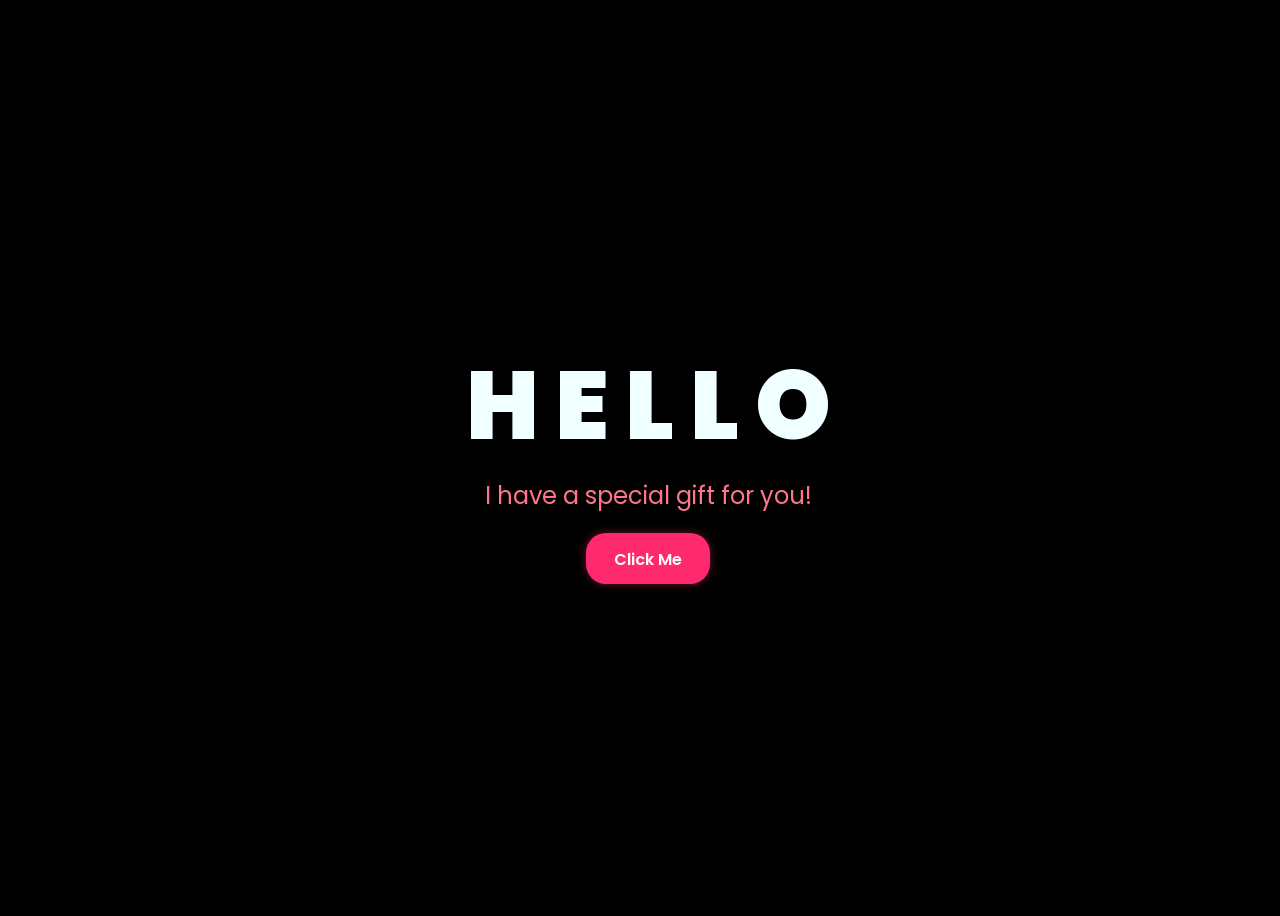
<file: index.html>
<!DOCTYPE html>
<html lang="en">
<head>
    <meta charset="UTF-8">
    <meta http-equiv="X-UA-Compatible" content="IE=edge">
    <meta name="viewport" content="width=device-width, initial-scale=1.0">
    <link rel="stylesheet" href="./css/style.css">
    <link rel="icon" href="./img/flowers.png" type="image/x-icon">
    <title>Flower Animation</title>
</head>
<body>
    <div class="greetings">
        <span>H</span>
        <span>E</span>
        <span>L</span>
        <span>L</span>
        <span>O</span>
    </div>
    <div class="greetings">
        <span></span>
        <span></span>
        <span></span>
        <span></span>
        <span></span>
        <span></span>
    </div>
    <div class="description">
        <span>I have a special gift for you!</span>
    </div>
    <div class="button">
        <button>
            <a href="./FLORES.html">Click Me</a>
        </button>
    </div>
</body>
</html>
</file>
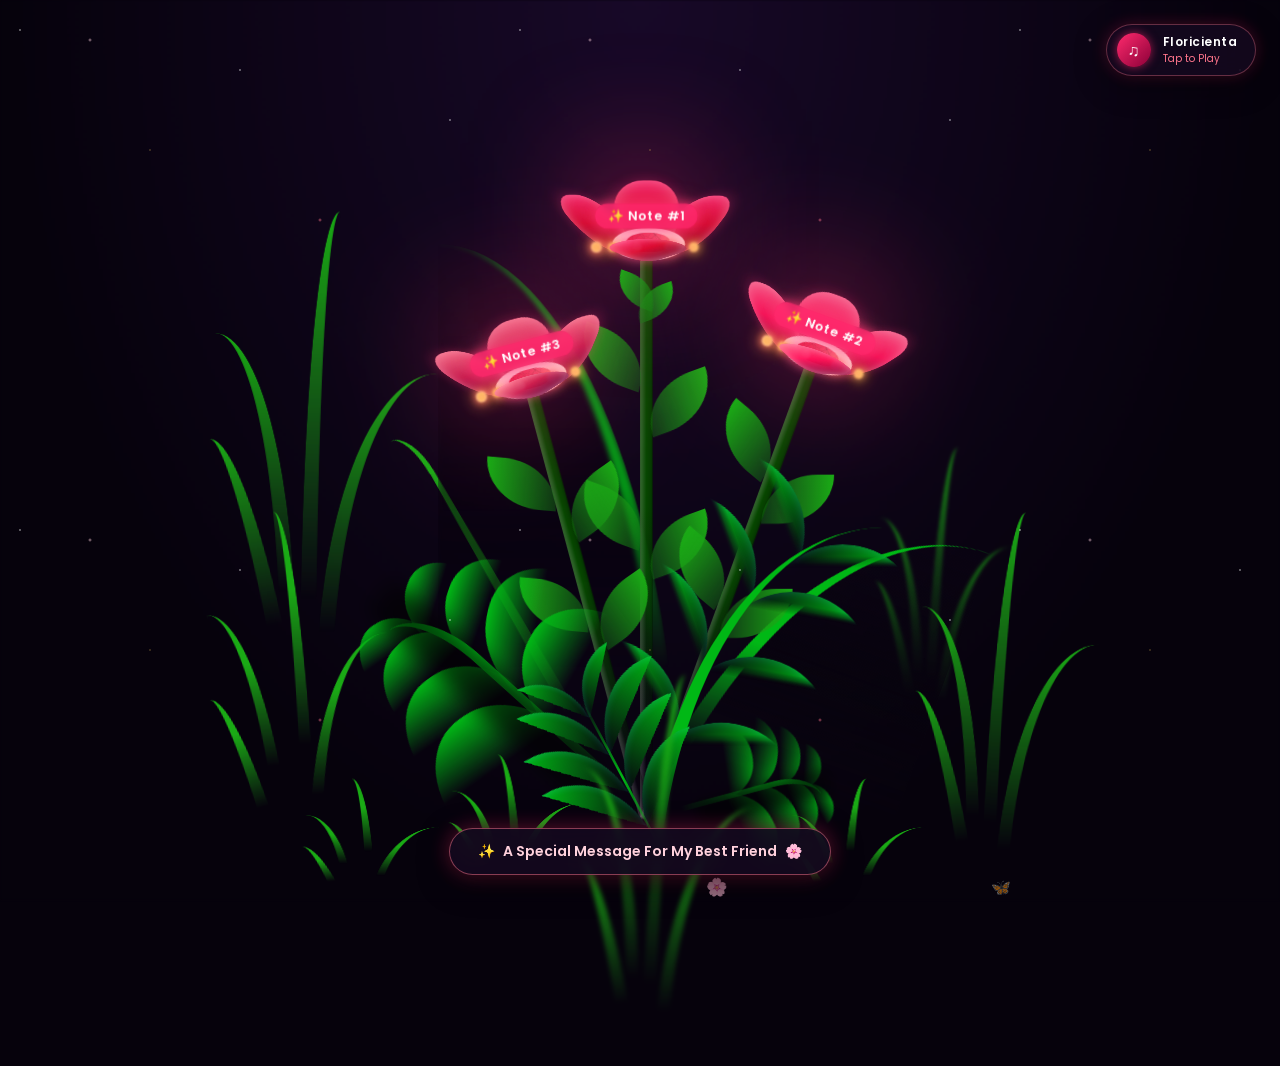
<file: FLORES.html>
<!doctype html>
<html lang="en">
  <head>
    <meta charset="UTF-8" />
    <meta http-equiv="X-UA-Compatible" content="IE=edge" />
    <meta name="viewport" content="width=device-width, initial-scale=1.0" />
    <link rel="stylesheet" href="./css/main.css" />
    <link rel="stylesheet" href="./css/interactive.css" />
    <link rel="icon" href="./img/flowers.png" type="image/x-icon" />
    <title>Midnight Velvet Rose - For You 🌹</title>
  </head>

  <body class="container">
    <div class="night"></div>
    <div class="starry-sky"></div>
    <canvas id="particlesCanvas"></canvas>

    <!-- Floating Music Widget -->
    <div class="music-controller" id="musicWidget">
      <div class="music-disc">♫</div>
      <div class="music-info">
        <span class="music-title">Floricienta</span>
        <span class="music-status" id="musicStatus">Tap to Play</span>
      </div>
    </div>
    <div class="flowers">
      <div class="flower flower--1">
        <div class="flower__leafs flower__leafs--1">
          <div class="flower__leaf flower__leaf--1"></div>
          <div class="flower__leaf flower__leaf--2"></div>
          <div class="flower__leaf flower__leaf--3"></div>
          <div class="flower__leaf flower__leaf--4"></div>
          <div class="flower__white-circle"></div>

          <div class="flower__light flower__light--1"></div>
          <div class="flower__light flower__light--2"></div>
          <div class="flower__light flower__light--3"></div>
          <div class="flower__light flower__light--4"></div>
          <div class="flower__light flower__light--5"></div>
          <div class="flower__light flower__light--6"></div>
          <div class="flower__light flower__light--7"></div>
          <div class="flower__light flower__light--8"></div>
        </div>
        <div class="flower__line">
          <div class="flower__line__leaf flower__line__leaf--1"></div>
          <div class="flower__line__leaf flower__line__leaf--2"></div>
          <div class="flower__line__leaf flower__line__leaf--3"></div>
          <div class="flower__line__leaf flower__line__leaf--4"></div>
          <div class="flower__line__leaf flower__line__leaf--5"></div>
          <div class="flower__line__leaf flower__line__leaf--6"></div>
        </div>
      </div>

      <div class="flower flower--2">
        <div class="flower__leafs flower__leafs--2">
          <div class="flower__leaf flower__leaf--1"></div>
          <div class="flower__leaf flower__leaf--2"></div>
          <div class="flower__leaf flower__leaf--3"></div>
          <div class="flower__leaf flower__leaf--4"></div>
          <div class="flower__white-circle"></div>

          <div class="flower__light flower__light--1"></div>
          <div class="flower__light flower__light--2"></div>
          <div class="flower__light flower__light--3"></div>
          <div class="flower__light flower__light--4"></div>
          <div class="flower__light flower__light--5"></div>
          <div class="flower__light flower__light--6"></div>
          <div class="flower__light flower__light--7"></div>
          <div class="flower__light flower__light--8"></div>
        </div>
        <div class="flower__line">
          <div class="flower__line__leaf flower__line__leaf--1"></div>
          <div class="flower__line__leaf flower__line__leaf--2"></div>
          <div class="flower__line__leaf flower__line__leaf--3"></div>
          <div class="flower__line__leaf flower__line__leaf--4"></div>
        </div>
      </div>

      <div class="flower flower--3">
        <div class="flower__leafs flower__leafs--3">
          <div class="flower__leaf flower__leaf--1"></div>
          <div class="flower__leaf flower__leaf--2"></div>
          <div class="flower__leaf flower__leaf--3"></div>
          <div class="flower__leaf flower__leaf--4"></div>
          <div class="flower__white-circle"></div>

          <div class="flower__light flower__light--1"></div>
          <div class="flower__light flower__light--2"></div>
          <div class="flower__light flower__light--3"></div>
          <div class="flower__light flower__light--4"></div>
          <div class="flower__light flower__light--5"></div>
          <div class="flower__light flower__light--6"></div>
          <div class="flower__light flower__light--7"></div>
          <div class="flower__light flower__light--8"></div>
        </div>
        <div class="flower__line">
          <div class="flower__line__leaf flower__line__leaf--1"></div>
          <div class="flower__line__leaf flower__line__leaf--2"></div>
          <div class="flower__line__leaf flower__line__leaf--3"></div>
          <div class="flower__line__leaf flower__line__leaf--4"></div>
        </div>
      </div>

      <div class="grow-ans" style="--d: 1.2s">
        <div class="flower__g-long">
          <div class="flower__g-long__top"></div>
          <div class="flower__g-long__bottom"></div>
        </div>
      </div>

      <div class="growing-grass">
        <div class="flower__grass flower__grass--1">
          <div class="flower__grass--top"></div>
          <div class="flower__grass--bottom"></div>
          <div class="flower__grass__leaf flower__grass__leaf--1"></div>
          <div class="flower__grass__leaf flower__grass__leaf--2"></div>
          <div class="flower__grass__leaf flower__grass__leaf--3"></div>
          <div class="flower__grass__leaf flower__grass__leaf--4"></div>
          <div class="flower__grass__leaf flower__grass__leaf--5"></div>
          <div class="flower__grass__leaf flower__grass__leaf--6"></div>
          <div class="flower__grass__leaf flower__grass__leaf--7"></div>
          <div class="flower__grass__leaf flower__grass__leaf--8"></div>
          <div class="flower__grass__overlay"></div>
        </div>
      </div>

      <div class="growing-grass">
        <div class="flower__grass flower__grass--2">
          <div class="flower__grass--top"></div>
          <div class="flower__grass--bottom"></div>
          <div class="flower__grass__leaf flower__grass__leaf--1"></div>
          <div class="flower__grass__leaf flower__grass__leaf--2"></div>
          <div class="flower__grass__leaf flower__grass__leaf--3"></div>
          <div class="flower__grass__leaf flower__grass__leaf--4"></div>
          <div class="flower__grass__leaf flower__grass__leaf--5"></div>
          <div class="flower__grass__leaf flower__grass__leaf--6"></div>
          <div class="flower__grass__leaf flower__grass__leaf--7"></div>
          <div class="flower__grass__leaf flower__grass__leaf--8"></div>
          <div class="flower__grass__overlay"></div>
        </div>
      </div>

      <div class="grow-ans" style="--d: 2.4s">
        <div class="flower__g-right flower__g-right--1">
          <div class="leaf"></div>
        </div>
      </div>

      <div class="grow-ans" style="--d: 2.8s">
        <div class="flower__g-right flower__g-right--2">
          <div class="leaf"></div>
        </div>
      </div>

      <div class="grow-ans" style="--d: 2.8s">
        <div class="flower__g-front">
          <div
            class="flower__g-front__leaf-wrapper flower__g-front__leaf-wrapper--1"
          >
            <div class="flower__g-front__leaf"></div>
          </div>
          <div
            class="flower__g-front__leaf-wrapper flower__g-front__leaf-wrapper--2"
          >
            <div class="flower__g-front__leaf"></div>
          </div>
          <div
            class="flower__g-front__leaf-wrapper flower__g-front__leaf-wrapper--3"
          >
            <div class="flower__g-front__leaf"></div>
          </div>
          <div
            class="flower__g-front__leaf-wrapper flower__g-front__leaf-wrapper--4"
          >
            <div class="flower__g-front__leaf"></div>
          </div>
          <div
            class="flower__g-front__leaf-wrapper flower__g-front__leaf-wrapper--5"
          >
            <div class="flower__g-front__leaf"></div>
          </div>
          <div
            class="flower__g-front__leaf-wrapper flower__g-front__leaf-wrapper--6"
          >
            <div class="flower__g-front__leaf"></div>
          </div>
          <div
            class="flower__g-front__leaf-wrapper flower__g-front__leaf-wrapper--7"
          >
            <div class="flower__g-front__leaf"></div>
          </div>
          <div
            class="flower__g-front__leaf-wrapper flower__g-front__leaf-wrapper--8"
          >
            <div class="flower__g-front__leaf"></div>
          </div>
          <div class="flower__g-front__line"></div>
        </div>
      </div>

      <div class="grow-ans" style="--d: 3.2s">
        <div class="flower__g-fr">
          <div class="leaf"></div>
          <div class="flower__g-fr__leaf flower__g-fr__leaf--1"></div>
          <div class="flower__g-fr__leaf flower__g-fr__leaf--2"></div>
          <div class="flower__g-fr__leaf flower__g-fr__leaf--3"></div>
          <div class="flower__g-fr__leaf flower__g-fr__leaf--4"></div>
          <div class="flower__g-fr__leaf flower__g-fr__leaf--5"></div>
          <div class="flower__g-fr__leaf flower__g-fr__leaf--6"></div>
          <div class="flower__g-fr__leaf flower__g-fr__leaf--7"></div>
          <div class="flower__g-fr__leaf flower__g-fr__leaf--8"></div>
        </div>
      </div>

      <div class="long-g long-g--0">
        <div class="grow-ans" style="--d: 3s">
          <div class="leaf leaf--0"></div>
        </div>
        <div class="grow-ans" style="--d: 2.2s">
          <div class="leaf leaf--1"></div>
        </div>
        <div class="grow-ans" style="--d: 3.4s">
          <div class="leaf leaf--2"></div>
        </div>
        <div class="grow-ans" style="--d: 3.6s">
          <div class="leaf leaf--3"></div>
        </div>
      </div>

      <div class="long-g long-g--1">
        <div class="grow-ans" style="--d: 3.6s">
          <div class="leaf leaf--0"></div>
        </div>
        <div class="grow-ans" style="--d: 3.8s">
          <div class="leaf leaf--1"></div>
        </div>
        <div class="grow-ans" style="--d: 4s">
          <div class="leaf leaf--2"></div>
        </div>
        <div class="grow-ans" style="--d: 4.2s">
          <div class="leaf leaf--3"></div>
        </div>
      </div>

      <div class="long-g long-g--2">
        <div class="grow-ans" style="--d: 4s">
          <div class="leaf leaf--0"></div>
        </div>
        <div class="grow-ans" style="--d: 4.2s">
          <div class="leaf leaf--1"></div>
        </div>
        <div class="grow-ans" style="--d: 4.4s">
          <div class="leaf leaf--2"></div>
        </div>
        <div class="grow-ans" style="--d: 4.6s">
          <div class="leaf leaf--3"></div>
        </div>
      </div>

      <div class="long-g long-g--3">
        <div class="grow-ans" style="--d: 4s">
          <div class="leaf leaf--0"></div>
        </div>
        <div class="grow-ans" style="--d: 4.2s">
          <div class="leaf leaf--1"></div>
        </div>
        <div class="grow-ans" style="--d: 3s">
          <div class="leaf leaf--2"></div>
        </div>
        <div class="grow-ans" style="--d: 3.6s">
          <div class="leaf leaf--3"></div>
        </div>
      </div>

      <div class="long-g long-g--4">
        <div class="grow-ans" style="--d: 4s">
          <div class="leaf leaf--0"></div>
        </div>
        <div class="grow-ans" style="--d: 4.2s">
          <div class="leaf leaf--1"></div>
        </div>
        <div class="grow-ans" style="--d: 3s">
          <div class="leaf leaf--2"></div>
        </div>
        <div class="grow-ans" style="--d: 3.6s">
          <div class="leaf leaf--3"></div>
        </div>
      </div>

      <div class="long-g long-g--5">
        <div class="grow-ans" style="--d: 4s">
          <div class="leaf leaf--0"></div>
        </div>
        <div class="grow-ans" style="--d: 4.2s">
          <div class="leaf leaf--1"></div>
        </div>
        <div class="grow-ans" style="--d: 3s">
          <div class="leaf leaf--2"></div>
        </div>
        <div class="grow-ans" style="--d: 3.6s">
          <div class="leaf leaf--3"></div>
        </div>
      </div>

      <div class="long-g long-g--6">
        <div class="grow-ans" style="--d: 4.2s">
          <div class="leaf leaf--0"></div>
        </div>
        <div class="grow-ans" style="--d: 4.4s">
          <div class="leaf leaf--1"></div>
        </div>
        <div class="grow-ans" style="--d: 4.6s">
          <div class="leaf leaf--2"></div>
        </div>
        <div class="grow-ans" style="--d: 4.8s">
          <div class="leaf leaf--3"></div>
        </div>
      </div>

      <div class="long-g long-g--7">
        <div class="grow-ans" style="--d: 3s">
          <div class="leaf leaf--0"></div>
        </div>
        <div class="grow-ans" style="--d: 3.2s">
          <div class="leaf leaf--1"></div>
        </div>
        <div class="grow-ans" style="--d: 3.5s">
          <div class="leaf leaf--2"></div>
        </div>
        <div class="grow-ans" style="--d: 3.6s">
          <div class="leaf leaf--3"></div>
        </div>
      </div>
    </div>

    <!-- Love Note Modal -->
    <div class="modal-overlay" id="loveModal">
      <div class="love-card">
        <div class="card-decoration" id="modalIcon">🌹</div>
        <h2 class="card-title" id="modalTitle">To My Amazing Bestie 🌸</h2>
        <p class="card-message" id="modalMessage">
          Thank you for always being there through every laugh, every challenge,
          and every unforgettable memory. Your friendship makes life brighter,
          happier, and more meaningful every single day. 💕
        </p>
        <button class="card-close-btn" id="modalCloseBtn">
          Close with Love 💕
        </button>
      </div>
    </div>

    <!-- Grand Finale Reveal Button -->
    <button class="finale-trigger-btn" id="finaleBtn">
      <span>✨</span> A Special Message For My Best Friend <span>🌸</span>
    </button>

    <!-- Grand Finale Surprise Modal -->
    <div class="modal-overlay" id="finaleModal">
      <div class="love-card finale-card">
        <div class="card-decoration">💖</div>
        <h2 class="card-title">To My Wonderful Best Friend 🌷</h2>

        <p class="card-message">
          "Every flower in this garden represents a beautiful memory we've
          shared. Thank you for being such a kind, supportive, and incredible
          friend. Your friendship is one of the greatest gifts in my life, and I
          hope this little garden reminds you how appreciated and cherished you
          are. 💕✨"
        </p>
        <div class="finale-options" id="finaleOptionsBox">
          <button class="finale-btn finale-btn--primary" id="finaleOption1">
            Best Friends Forever 🌸
          </button>

          <button class="finale-btn finale-btn--secondary" id="finaleOption2">
            You're The Best ✨
          </button>
        </div>
        <div class="celebration-msg" id="celebrationMsg"></div>
        <button
          class="card-close-btn"
          id="finaleCloseBtn"
          style="margin-top: 25px"
        >
          Back to Flowers 🌹
        </button>
      </div>
    </div>

    <script src="./js/interactive.js"></script>
  </body>
</html>
</file>
<file: css/style.css>
@import url('https://fonts.googleapis.com/css2?family=Poppins:ital,wght@0,500;1,900&display=swap');
*{
    font-family: 'Poppins', cursive, sans-serif;
}
body{
    color: azure;
    width: 100%;
    height: 100vh;
    display: flex;
    flex-direction: column;
    align-items: center;
    justify-content: center;
    background-color: black;
    overflow: hidden;
}
.greetings{
    font-size: 6rem;
    font-weight: 900;
}
.greetings > span{
    animation: glow 2.5s ease-in-out infinite;
}
@keyframes glow{
    0%, 100%{
        color: #fff;
        text-shadow: 0 0 12px #ff2a6d, 0 0 50px #ff2a6d, 0 0 100px #ff0a54;
    }
    10%, 90%{
        color: #696565;
        text-shadow: none;
    }
}
.greetings > span:nth-child(2){
    animation-delay: .2s ;
}
.greetings > span:nth-child(3){
    animation-delay: .4s ;
}
.greetings > span:nth-child(4){
    animation-delay: .6s;
}
.greetings > span:nth-child(5){
    animation-delay: .8s;
}

.description{
    font-size: 1.5rem;
    margin-bottom: 20px;
    color: #ff758c;
}

.button a{
    text-decoration: none;
    font-size: 1rem;
    color: #fff;
}

@media screen and (max-width:574px){
    .greetings{
        display: block;
        font-size: 3rem;
        font-weight: 500;
        text-align: center;
    }
    .description{
        font-size: 1rem;
    }
    
    .button a{
        font-size: .8rem;
    }
}

/* Estilo para el botón */
.button button {
    background-color: #ff2a6d; /* Fondo rojo/rosa */
    border: none; /* Sin bordes */
    padding: 12px 28px; /* Ajusta el relleno según tu preferencia */
    font-size: 18px; /* Tamaño de fuente */
    cursor: pointer;
    position: relative; /* Necesario para el resplandor */
    border-radius: 20px; /* Esquinas redondeadas */
    color: #ffffff;
    font-weight: 600;
    transition: all 0.3s ease-in-out; /* Transición suave para el color de fondo */
    box-shadow: 0 0 10px rgba(255, 42, 109, 0.4);
}
  
/* Estilo para el enlace dentro del botón */
.button button a {
    text-decoration: none; /* Elimina el subrayado del enlace */
    color: #ffffff; /* Color de texto blanco legible */
}
  
/* Efecto de resplandor al pasar el cursor sobre el botón */
.button button:hover {
    background-color: #d90429; /* Cambia el color de fondo al pasar el mouse a rojo intenso */
    box-shadow: 0 0 10px #ff2a6d, 0 0 25px #ff2a6d, 0 0 45px #ff0a54; /* Efecto de resplandor rojo */
    transform: scale(1.05);
}
</file>
<file: css/main.css>
*,
*::after,
*::before {
  padding: 0;
  margin: 0;
  box-sizing: border-box;
}

:root {
  --dark-color: #06020c;
}

body {
  display: flex;
  align-items: flex-end;
  justify-content: center;
  min-height: 100vh;
  background-color: var(--dark-color);
  overflow: hidden;
  perspective: 1000px;
}

.night {
  position: fixed;
  left: 50%;
  top: 0;
  transform: translateX(-50%);
  width: 100%;
  height: 100%;
  filter: blur(0.1vmin);
  background-image: radial-gradient(ellipse at top, #180928 0%, var(--dark-color) 70%), 
  radial-gradient(ellipse at bottom, var(--dark-color), rgba(255, 42, 109, 0.18)), 
  repeating-linear-gradient(220deg, rgb(10, 3, 16) 0px, rgb(10, 3, 16) 19px, transparent 19px, 
  transparent 22px), repeating-linear-gradient(189deg, rgb(10, 3, 16) 0px, rgb(10, 3, 16) 19px, 
  transparent 19px, transparent 22px), repeating-linear-gradient(148deg, rgb(10, 3, 16) 0px, 
  rgb(10, 3, 16) 19px, transparent 19px, transparent 22px), linear-gradient(90deg, rgba(255, 42, 109, 0.2), 
  rgba(255, 209, 220, 0.15));
}

.flowers {
  position: relative;
  transform: scale(0.9);
}

.flower {
  position: absolute;
  bottom: 10vmin;
  transform-origin: bottom center;
  z-index: 10;
  --fl-speed: 0.8s;
}
.flower--1 {
  -webkit-animation: moving-flower-1 4s linear infinite;
          animation: moving-flower-1 4s linear infinite;
}
.flower--1 .flower__line {
  height: 70vmin;
  -webkit-animation-delay: 0.3s;
          animation-delay: 0.3s;
}
.flower--1 .flower__line__leaf--1 {
  -webkit-animation: blooming-leaf-right var(--fl-speed) 1.6s backwards;
          animation: blooming-leaf-right var(--fl-speed) 1.6s backwards;
}
.flower--1 .flower__line__leaf--2 {
  -webkit-animation: blooming-leaf-right var(--fl-speed) 1.4s backwards;
          animation: blooming-leaf-right var(--fl-speed) 1.4s backwards;
}
.flower--1 .flower__line__leaf--3 {
  -webkit-animation: blooming-leaf-left var(--fl-speed) 1.2s backwards;
          animation: blooming-leaf-left var(--fl-speed) 1.2s backwards;
}
.flower--1 .flower__line__leaf--4 {
  -webkit-animation: blooming-leaf-left var(--fl-speed) 1s backwards;
          animation: blooming-leaf-left var(--fl-speed) 1s backwards;
}
.flower--1 .flower__line__leaf--5 {
  -webkit-animation: blooming-leaf-right var(--fl-speed) 1.8s backwards;
          animation: blooming-leaf-right var(--fl-speed) 1.8s backwards;
}
.flower--1 .flower__line__leaf--6 {
  -webkit-animation: blooming-leaf-left var(--fl-speed) 2s backwards;
          animation: blooming-leaf-left var(--fl-speed) 2s backwards;
}
.flower--2 {
  left: 50%;
  transform: rotate(20deg);
  -webkit-animation: moving-flower-2 4s linear infinite;
          animation: moving-flower-2 4s linear infinite;
}
.flower--2 .flower__line {
  height: 60vmin;
  -webkit-animation-delay: 0.6s;
          animation-delay: 0.6s;
}
.flower--2 .flower__line__leaf--1 {
  -webkit-animation: blooming-leaf-right var(--fl-speed) 1.9s backwards;
          animation: blooming-leaf-right var(--fl-speed) 1.9s backwards;
}
.flower--2 .flower__line__leaf--2 {
  -webkit-animation: blooming-leaf-right var(--fl-speed) 1.7s backwards;
          animation: blooming-leaf-right var(--fl-speed) 1.7s backwards;
}
.flower--2 .flower__line__leaf--3 {
  -webkit-animation: blooming-leaf-left var(--fl-speed) 1.5s backwards;
          animation: blooming-leaf-left var(--fl-speed) 1.5s backwards;
}
.flower--2 .flower__line__leaf--4 {
  -webkit-animation: blooming-leaf-left var(--fl-speed) 1.3s backwards;
          animation: blooming-leaf-left var(--fl-speed) 1.3s backwards;
}
.flower--3 {
  left: 50%;
  transform: rotate(-15deg);
  -webkit-animation: moving-flower-3 4s linear infinite;
          animation: moving-flower-3 4s linear infinite;
}
.flower--3 .flower__line {
  -webkit-animation-delay: 0.9s;
          animation-delay: 0.9s;
}
.flower--3 .flower__line__leaf--1 {
  -webkit-animation: blooming-leaf-right var(--fl-speed) 2.5s backwards;
          animation: blooming-leaf-right var(--fl-speed) 2.5s backwards;
}
.flower--3 .flower__line__leaf--2 {
  -webkit-animation: blooming-leaf-right var(--fl-speed) 2.3s backwards;
          animation: blooming-leaf-right var(--fl-speed) 2.3s backwards;
}
.flower--3 .flower__line__leaf--3 {
  -webkit-animation: blooming-leaf-left var(--fl-speed) 2.1s backwards;
          animation: blooming-leaf-left var(--fl-speed) 2.1s backwards;
}
.flower--3 .flower__line__leaf--4 {
  -webkit-animation: blooming-leaf-left var(--fl-speed) 1.9s backwards;
          animation: blooming-leaf-left var(--fl-speed) 1.9s backwards;
}
.flower__leafs {
  position: relative;
  -webkit-animation: blooming-flower 2s backwards;
          animation: blooming-flower 2s backwards;
}
.flower__leafs--1 {
  -webkit-animation-delay: 1.1s;
          animation-delay: 1.1s;
}
.flower__leafs--2 {
  -webkit-animation-delay: 1.4s;
          animation-delay: 1.4s;
}
.flower__leafs--3 {
  -webkit-animation-delay: 1.7s;
          animation-delay: 1.7s;
}
.flower__leafs::after {
  content: "";
  position: absolute;
  left: 0;
  top: 0;
  transform: translate(-50%, -100%);
  width: 9vmin;
  height: 9vmin;
  background-color: #ff2a6d;
  filter: blur(8vmin);
}
.flower__leaf {
  position: absolute;
  bottom: 0;
  left: 50%;
  width: 8vmin;
  height: 11vmin;
  border-radius: 51% 49% 47% 53%/44% 45% 55% 69%;
  background-color: #8b0038;
  background-image: linear-gradient(to top, #7d0628, #d90429, #ff2a6d);
  transform-origin: bottom center;
  opacity: 0.95;
  box-shadow: inset 0 0 2vmin rgba(255, 180, 200, 0.6), 0 0 2vmin rgba(255, 42, 109, 0.35);
}
.flower__leaf--1 {
  transform: translate(-10%, 1%) rotateY(40deg) rotateX(-50deg);
}
.flower__leaf--2 {
  transform: translate(-50%, -4%) rotateX(40deg);
}
.flower__leaf--3 {
  transform: translate(-90%, 0%) rotateY(45deg) rotateX(50deg);
}
.flower__leaf--4 {
  width: 8vmin;
  height: 8vmin;
  transform-origin: bottom left;
  border-radius: 4vmin 10vmin 4vmin 4vmin;
  transform: translate(0%, 18%) rotateX(70deg) rotate(-43deg);
  background-image: linear-gradient(to top, #6a041d, #c9184a);
  z-index: 1;
  opacity: 0.9;
}
.flower__white-circle {
  position: absolute;
  left: -3.5vmin;
  top: -3vmin;
  width: 9vmin;
  height: 4vmin;
  border-radius: 50%;
  background-color: #ffe5ec;
  box-shadow: 0 0 1.5vmin rgba(255, 117, 140, 0.5);
}
.flower__white-circle::after {
  content: "";
  position: absolute;
  left: 50%;
  top: 45%;
  transform: translate(-50%, -50%);
  width: 60%;
  height: 60%;
  border-radius: inherit;
  background-image: repeating-linear-gradient(135deg, rgba(0, 0, 0, 0.03) 0px, 
  rgba(0, 0, 0, 0.03) 1px, transparent 1px, transparent 12px), repeating-linear-gradient(45deg, 
  rgba(0, 0, 0, 0.03) 0px, rgba(0, 0, 0, 0.03) 1px, transparent 1px, transparent 12px), 
  repeating-linear-gradient(67.5deg, rgba(0, 0, 0, 0.03) 0px, rgba(0, 0, 0, 0.03) 1px, 
  transparent 1px, transparent 12px), repeating-linear-gradient(135deg, rgba(0, 0, 0, 0.03) 0px, 
  rgba(0, 0, 0, 0.03) 1px, transparent 1px, transparent 12px), repeating-linear-gradient(45deg, 
  rgba(0, 0, 0, 0.03) 0px, rgba(0, 0, 0, 0.03) 1px, transparent 1px, transparent 12px), 
  repeating-linear-gradient(112.5deg, rgba(0, 0, 0, 0.03) 0px, rgba(0, 0, 0, 0.03) 1px, 
  transparent 1px, transparent 12px), repeating-linear-gradient(112.5deg, rgba(0, 0, 0, 0.03) 0px, 
  rgba(0, 0, 0, 0.03) 1px, transparent 1px, transparent 12px), repeating-linear-gradient(45deg, 
  rgba(0, 0, 0, 0.03) 0px, rgba(0, 0, 0, 0.03) 1px, transparent 1px, transparent 12px), 
  repeating-linear-gradient(22.5deg, rgba(0, 0, 0, 0.03) 0px, rgba(0, 0, 0, 0.03) 1px, 
  transparent 1px, transparent 12px), repeating-linear-gradient(45deg, rgba(0, 0, 0, 0.03) 0px, 
  rgba(0, 0, 0, 0.03) 1px, transparent 1px, transparent 12px), repeating-linear-gradient(22.5deg, 
  rgba(0, 0, 0, 0.03) 0px, rgba(0, 0, 0, 0.03) 1px, transparent 1px, transparent 12px), 
  repeating-linear-gradient(135deg, rgba(0, 0, 0, 0.03) 0px, rgba(0, 0, 0, 0.03) 1px, 
  transparent 1px, transparent 12px), repeating-linear-gradient(157.5deg, rgba(0, 0, 0, 0.03) 0px, 
  rgba(0, 0, 0, 0.03) 1px, transparent 1px, transparent 12px), repeating-linear-gradient(67.5deg, 
  rgba(0, 0, 0, 0.03) 0px, rgba(0, 0, 0, 0.03) 1px, transparent 1px, transparent 12px), 
  repeating-linear-gradient(67.5deg, rgba(0, 0, 0, 0.03) 0px, rgba(0, 0, 0, 0.03) 1px, 
  transparent 1px, transparent 12px), linear-gradient(90deg, #d90429, #ff758c);
}
.flower__line {
  height: 55vmin;
  width: 1.5vmin;
  background-image: linear-gradient(to left, rgba(0, 0, 0, 0.2), transparent, 
  rgba(255, 255, 255, 0.2)), linear-gradient(to top, transparent 10%, #064600, #064600);
  box-shadow: inset 0 0 2px rgba(0, 0, 0, 0.5);
  -webkit-animation: grow-flower-tree 4s backwards;
          animation: grow-flower-tree 4s backwards;
}
.flower__line__leaf {
  --w: 7vmin;
  --h: calc(var(--w) + 2vmin);
  position: absolute;
  top: 20%;
  left: 90%;
  width: var(--w);
  height: var(--h);
  border-top-right-radius: var(--h);
  border-bottom-left-radius: var(--h);
  background-image: linear-gradient(to top, rgba(20, 122, 20, 0.4), #1aaa15);
}
.flower__line__leaf--1 {
  transform: rotate(70deg) rotateY(30deg);
}
.flower__line__leaf--2 {
  top: 45%;
  transform: rotate(70deg) rotateY(30deg);
}
.flower__line__leaf--3, .flower__line__leaf--4, .flower__line__leaf--6 {
  border-top-right-radius: 0;
  border-bottom-left-radius: 0;
  border-top-left-radius: var(--h);
  border-bottom-right-radius: var(--h);
  left: -460%;
  top: 12%;
  transform: rotate(-70deg) rotateY(30deg);
}
.flower__line__leaf--4 {
  top: 40%;
}
.flower__line__leaf--5 {
  top: 0;
  transform-origin: left;
  transform: rotate(70deg) rotateY(30deg) scale(0.6);
}
.flower__line__leaf--6 {
  top: -2%;
  left: -450%;
  transform-origin: right;
  transform: rotate(-70deg) rotateY(30deg) scale(0.6);
}
.flower__light {
  position: absolute;
  bottom: 0vmin;
  width: 1.2vmin;
  height: 1.2vmin;
  background-color: #ffd1dc;
  border-radius: 50%;
  filter: blur(0.15vmin);
  box-shadow: 0 0 1vmin #ff2a6d, 0 0 2.5vmin #ff758c;
  -webkit-animation: light-ans 4s linear infinite backwards;
          animation: light-ans 4s linear infinite backwards;
}
.flower__light:nth-child(odd) {
  background-color: #ffd166;
  box-shadow: 0 0 1vmin #ffd166, 0 0 2vmin #ffb703;
}
.flower__light--1 {
  left: -2vmin;
  -webkit-animation-delay: 1s;
          animation-delay: 1s;
}
.flower__light--2 {
  left: 3vmin;
  -webkit-animation-delay: 0.5s;
          animation-delay: 0.5s;
}
.flower__light--3 {
  left: -6vmin;
  -webkit-animation-delay: 0.3s;
          animation-delay: 0.3s;
}
.flower__light--4 {
  left: 6vmin;
  -webkit-animation-delay: 0.9s;
          animation-delay: 0.9s;
}
.flower__light--5 {
  left: -1vmin;
  -webkit-animation-delay: 1.5s;
          animation-delay: 1.5s;
}
.flower__light--6 {
  left: -4vmin;
  -webkit-animation-delay: 3s;
          animation-delay: 3s;
}
.flower__light--7 {
  left: 3vmin;
  -webkit-animation-delay: 2s;
          animation-delay: 2s;
}
.flower__light--8 {
  left: -6vmin;
  -webkit-animation-delay: 3.5s;
          animation-delay: 3.5s;
}
.flower__grass {
  --c: #00b815;
  --line-w: 1.5vmin;
  position: absolute;
  bottom: 12vmin;
  left: -7vmin;
  display: flex;
  flex-direction: column;
  align-items: flex-end;
  z-index: 20;
  transform-origin: bottom center;
  transform: rotate(-48deg) rotateY(40deg);
}
.flower__grass--1 {
  -webkit-animation: moving-grass 2s linear infinite;
          animation: moving-grass 2s linear infinite;
}
.flower__grass--2 {
  left: 2vmin;
  bottom: 10vmin;
  transform: scale(0.5) rotate(75deg) rotateX(10deg) rotateY(-200deg);
  opacity: 0.8;
  z-index: 0;
  -webkit-animation: moving-grass--2 1.5s linear infinite;
          animation: moving-grass--2 1.5s linear infinite;
}
.flower__grass--top {
  width: 7vmin;
  height: 10vmin;
  border-top-right-radius: 100%;
  border-right: var(--line-w) solid var(--c);
  transform-origin: bottom center;
  transform: rotate(-2deg);
}
.flower__grass--bottom {
  margin-top: -2px;
  width: var(--line-w);
  height: 25vmin;
  background-image: linear-gradient(to top, transparent, var(--c));
}
.flower__grass__leaf {
  --size: 10vmin;
  position: absolute;
  width: calc(var(--size) * 2.1);
  height: var(--size);
  border-top-left-radius: var(--size);
  border-top-right-radius: var(--size);
  background-image: linear-gradient(to top, transparent, transparent 30%, var(--c));
  z-index: 100;
}
.flower__grass__leaf--1 {
  top: -6%;
  left: 30%;
  --size: 6vmin;
  transform: rotate(-20deg);
  -webkit-animation: growing-grass-ans--1 2s 2.6s backwards;
          animation: growing-grass-ans--1 2s 2.6s backwards;
}
@-webkit-keyframes growing-grass-ans--1 {
  0% {
    transform-origin: bottom left;
    transform: rotate(-20deg) scale(0);
  }
}
@keyframes growing-grass-ans--1 {
  0% {
    transform-origin: bottom left;
    transform: rotate(-20deg) scale(0);
  }
}
.flower__grass__leaf--2 {
  top: -5%;
  left: -110%;
  --size: 6vmin;
  transform: rotate(10deg);
  -webkit-animation: growing-grass-ans--2 2s 2.4s linear backwards;
          animation: growing-grass-ans--2 2s 2.4s linear backwards;
}
@-webkit-keyframes growing-grass-ans--2 {
  0% {
    transform-origin: bottom right;
    transform: rotate(10deg) scale(0);
  }
}
@keyframes growing-grass-ans--2 {
  0% {
    transform-origin: bottom right;
    transform: rotate(10deg) scale(0);
  }
}
.flower__grass__leaf--3 {
  top: 5%;
  left: 60%;
  --size: 8vmin;
  transform: rotate(-18deg) rotateX(-20deg);
  -webkit-animation: growing-grass-ans--3 2s 2.2s linear backwards;
          animation: growing-grass-ans--3 2s 2.2s linear backwards;
}
@-webkit-keyframes growing-grass-ans--3 {
  0% {
    transform-origin: bottom left;
    transform: rotate(-18deg) rotateX(-20deg) scale(0);
  }
}
@keyframes growing-grass-ans--3 {
  0% {
    transform-origin: bottom left;
    transform: rotate(-18deg) rotateX(-20deg) scale(0);
  }
}
.flower__grass__leaf--4 {
  top: 6%;
  left: -135%;
  --size: 8vmin;
  transform: rotate(2deg);
  -webkit-animation: growing-grass-ans--4 2s 2s linear backwards;
          animation: growing-grass-ans--4 2s 2s linear backwards;
}
@-webkit-keyframes growing-grass-ans--4 {
  0% {
    transform-origin: bottom right;
    transform: rotate(2deg) scale(0);
  }
}
@keyframes growing-grass-ans--4 {
  0% {
    transform-origin: bottom right;
    transform: rotate(2deg) scale(0);
  }
}
.flower__grass__leaf--5 {
  top: 20%;
  left: 60%;
  --size: 10vmin;
  transform: rotate(-24deg) rotateX(-20deg);
  -webkit-animation: growing-grass-ans--5 2s 1.8s linear backwards;
          animation: growing-grass-ans--5 2s 1.8s linear backwards;
}
@-webkit-keyframes growing-grass-ans--5 {
  0% {
    transform-origin: bottom left;
    transform: rotate(-24deg) rotateX(-20deg) scale(0);
  }
}
@keyframes growing-grass-ans--5 {
  0% {
    transform-origin: bottom left;
    transform: rotate(-24deg) rotateX(-20deg) scale(0);
  }
}
.flower__grass__leaf--6 {
  top: 22%;
  left: -180%;
  --size: 10vmin;
  transform: rotate(10deg);
  -webkit-animation: growing-grass-ans--6 2s 1.6s linear backwards;
          animation: growing-grass-ans--6 2s 1.6s linear backwards;
}
@-webkit-keyframes growing-grass-ans--6 {
  0% {
    transform-origin: bottom right;
    transform: rotate(10deg) scale(0);
  }
}
@keyframes growing-grass-ans--6 {
  0% {
    transform-origin: bottom right;
    transform: rotate(10deg) scale(0);
  }
}
.flower__grass__leaf--7 {
  top: 39%;
  left: 70%;
  --size: 10vmin;
  transform: rotate(-10deg);
  -webkit-animation: growing-grass-ans--7 2s 1.4s linear backwards;
          animation: growing-grass-ans--7 2s 1.4s linear backwards;
}
@-webkit-keyframes growing-grass-ans--7 {
  0% {
    transform-origin: bottom left;
    transform: rotate(-10deg) scale(0);
  }
}
@keyframes growing-grass-ans--7 {
  0% {
    transform-origin: bottom left;
    transform: rotate(-10deg) scale(0);
  }
}
.flower__grass__leaf--8 {
  top: 40%;
  left: -215%;
  --size: 11vmin;
  transform: rotate(10deg);
  -webkit-animation: growing-grass-ans--8 2s 1.2s linear backwards;
          animation: growing-grass-ans--8 2s 1.2s linear backwards;
}
@-webkit-keyframes growing-grass-ans--8 {
  0% {
    transform-origin: bottom right;
    transform: rotate(10deg) scale(0);
  }
}
@keyframes growing-grass-ans--8 {
  0% {
    transform-origin: bottom right;
    transform: rotate(10deg) scale(0);
  }
}
.flower__grass__overlay {
  position: absolute;
  top: -10%;
  right: 0%;
  width: 100%;
  height: 100%;
  background-color: rgba(0, 0, 0, 0.6);
  filter: blur(1.5vmin);
  z-index: 100;
}
.flower__g-long {
  --w: 2vmin;
  --h: 6vmin;
  --c: #1aaa15;
  position: absolute;
  bottom: 10vmin;
  left: -3vmin;
  transform-origin: bottom center;
  transform: rotate(-30deg) rotateY(-20deg);
  display: flex;
  flex-direction: column;
  align-items: flex-end;
  -webkit-animation: flower-g-long-ans 3s linear infinite;
          animation: flower-g-long-ans 3s linear infinite;
}
@-webkit-keyframes flower-g-long-ans {
  0%, 100% {
    transform: rotate(-30deg) rotateY(-20deg);
  }
  50% {
    transform: rotate(-32deg) rotateY(-20deg);
  }
}
@keyframes flower-g-long-ans {
  0%, 100% {
    transform: rotate(-30deg) rotateY(-20deg);
  }
  50% {
    transform: rotate(-32deg) rotateY(-20deg);
  }
}
.flower__g-long__top {
  top: calc(var(--h) * -1);
  width: calc(var(--w) + 1vmin);
  height: var(--h);
  border-top-right-radius: 100%;
  border-right: 0.7vmin solid var(--c);
  transform: translate(-0.7vmin, 1vmin);
}
.flower__g-long__bottom {
  width: var(--w);
  height: 50vmin;
  transform-origin: bottom center;
  background-image: linear-gradient(to top, transparent 30%, var(--c));
  box-shadow: inset 0 0 2px rgba(0, 0, 0, 0.5);
  -webkit-clip-path: polygon(35% 0, 65% 1%, 100% 100%, 0% 100%);
          clip-path: polygon(35% 0, 65% 1%, 100% 100%, 0% 100%);
}
.flower__g-right {
  position: absolute;
  bottom: 6vmin;
  left: -2vmin;
  transform-origin: bottom left;
  transform: rotate(20deg);
}
.flower__g-right .leaf {
  width: 30vmin;
  height: 50vmin;
  border-top-left-radius: 100%;
  border-left: 2vmin solid #00b815;
  background-image: linear-gradient(to bottom, transparent, var(--dark-color) 60%);
  -webkit-mask-image: linear-gradient(to top, transparent 30%, #00b815 60%);
}
.flower__g-right--1 {
  -webkit-animation: flower-g-right-ans 2.5s linear infinite;
          animation: flower-g-right-ans 2.5s linear infinite;
}
.flower__g-right--2 {
  left: 5vmin;
  transform: rotateY(-180deg);
  -webkit-animation: flower-g-right-ans--2 3s linear infinite;
          animation: flower-g-right-ans--2 3s linear infinite;
}
.flower__g-right--2 .leaf {
  height: 75vmin;
  filter: blur(0.3vmin);
  opacity: 0.8;
}
@-webkit-keyframes flower-g-right-ans {
  0%, 100% {
    transform: rotate(20deg);
  }
  50% {
    transform: rotate(24deg) rotateX(-20deg);
  }
}
@keyframes flower-g-right-ans {
  0%, 100% {
    transform: rotate(20deg);
  }
  50% {
    transform: rotate(24deg) rotateX(-20deg);
  }
}
@-webkit-keyframes flower-g-right-ans--2 {
  0%, 100% {
    transform: rotateY(-180deg) rotate(0deg) rotateX(-20deg);
  }
  50% {
    transform: rotateY(-180deg) rotate(6deg) rotateX(-20deg);
  }
}
@keyframes flower-g-right-ans--2 {
  0%, 100% {
    transform: rotateY(-180deg) rotate(0deg) rotateX(-20deg);
  }
  50% {
    transform: rotateY(-180deg) rotate(6deg) rotateX(-20deg);
  }
}
.flower__g-front {
  position: absolute;
  bottom: 6vmin;
  left: 2.5vmin;
  z-index: 100;
  transform-origin: bottom center;
  transform: rotate(-28deg) rotateY(30deg) scale(1.04);
  -webkit-animation: flower__g-front-ans 2s linear infinite;
          animation: flower__g-front-ans 2s linear infinite;
}
@-webkit-keyframes flower__g-front-ans {
  0%, 100% {
    transform: rotate(-28deg) rotateY(30deg) scale(1.04);
  }
  50% {
    transform: rotate(-35deg) rotateY(40deg) scale(1.04);
  }
}
@keyframes flower__g-front-ans {
  0%, 100% {
    transform: rotate(-28deg) rotateY(30deg) scale(1.04);
  }
  50% {
    transform: rotate(-35deg) rotateY(40deg) scale(1.04);
  }
}
.flower__g-front__line {
  width: 0.3vmin;
  height: 20vmin;
  background-image: linear-gradient(to top, transparent, #00b815, transparent 100%);
  position: relative;
}
.flower__g-front__leaf-wrapper {
  position: absolute;
  top: 0;
  left: 0;
  transform-origin: bottom left;
  transform: rotate(10deg);
}
.flower__g-front__leaf-wrapper:nth-child(even) {
  left: 0vmin;
  transform: rotateY(-180deg) rotate(5deg);
  -webkit-animation: flower__g-front__leaf-left-ans 1s ease-in backwards;
          animation: flower__g-front__leaf-left-ans 1s ease-in backwards;
}
.flower__g-front__leaf-wrapper:nth-child(odd) {
  -webkit-animation: flower__g-front__leaf-ans 1s ease-in backwards;
          animation: flower__g-front__leaf-ans 1s ease-in backwards;
}
.flower__g-front__leaf-wrapper--1 {
  top: -8vmin;
  transform: scale(0.7);
  -webkit-animation: flower__g-front__leaf-ans 1s 5.5s ease-in backwards !important;
          animation: flower__g-front__leaf-ans 1s 5.5s ease-in backwards !important;
}
.flower__g-front__leaf-wrapper--2 {
  top: -8vmin;
  transform: rotateY(-180deg) scale(0.7) !important;
  -webkit-animation: flower__g-front__leaf-left-ans-2 1s 4.6s ease-in backwards !important;
          animation: flower__g-front__leaf-left-ans-2 1s 4.6s ease-in backwards !important;
}
.flower__g-front__leaf-wrapper--3 {
  top: -3vmin;
  -webkit-animation: flower__g-front__leaf-ans 1s 4.6s ease-in backwards;
          animation: flower__g-front__leaf-ans 1s 4.6s ease-in backwards;
}
.flower__g-front__leaf-wrapper--4 {
  top: -3vmin;
  transform: rotateY(-180deg) scale(0.9) !important;
  -webkit-animation: flower__g-front__leaf-left-ans-2 1s 4.6s ease-in backwards !important;
          animation: flower__g-front__leaf-left-ans-2 1s 4.6s ease-in backwards !important;
}
@-webkit-keyframes flower__g-front__leaf-left-ans-2 {
  0% {
    transform: rotateY(-180deg) scale(0);
  }
}
@keyframes flower__g-front__leaf-left-ans-2 {
  0% {
    transform: rotateY(-180deg) scale(0);
  }
}
.flower__g-front__leaf-wrapper--5, .flower__g-front__leaf-wrapper--6 {
  top: 2vmin;
}
.flower__g-front__leaf-wrapper--7, .flower__g-front__leaf-wrapper--8 {
  top: 6.5vmin;
}
.flower__g-front__leaf-wrapper--2 {
  -webkit-animation-delay: 5.2s !important;
          animation-delay: 5.2s !important;
}
.flower__g-front__leaf-wrapper--3 {
  -webkit-animation-delay: 4.9s !important;
          animation-delay: 4.9s !important;
}
.flower__g-front__leaf-wrapper--5 {
  -webkit-animation-delay: 4.3s !important;
          animation-delay: 4.3s !important;
}
.flower__g-front__leaf-wrapper--6 {
  -webkit-animation-delay: 4.1s !important;
          animation-delay: 4.1s !important;
}
.flower__g-front__leaf-wrapper--7 {
  -webkit-animation-delay: 3.8s !important;
          animation-delay: 3.8s !important;
}
.flower__g-front__leaf-wrapper--8 {
  -webkit-animation-delay: 3.5s !important;
          animation-delay: 3.5s !important;
}
@-webkit-keyframes flower__g-front__leaf-ans {
  0% {
    transform: rotate(10deg) scale(0);
  }
}
@keyframes flower__g-front__leaf-ans {
  0% {
    transform: rotate(10deg) scale(0);
  }
}
@-webkit-keyframes flower__g-front__leaf-left-ans {
  0% {
    transform: rotateY(-180deg) rotate(5deg) scale(0);
  }
}
@keyframes flower__g-front__leaf-left-ans {
  0% {
    transform: rotateY(-180deg) rotate(5deg) scale(0);
  }
}
.flower__g-front__leaf {
  width: 10vmin;
  height: 10vmin;
  border-radius: 100% 0% 0% 100%/100% 100% 0% 0%;
  box-shadow: inset 0 2px 1vmin hsla(184deg, 97%, 58%, 0.2);
  background-image: linear-gradient(to bottom left, transparent, var(--dark-color)), 
  linear-gradient(to bottom right, #00b815 50%, transparent 50%, transparent);
  -webkit-mask-image: linear-gradient(to bottom right, #00b815 50%, transparent 50%, transparent);
  mask-image: linear-gradient(to bottom right, #00b815 50%, transparent 50%, transparent);
}
.flower__g-fr {
  position: absolute;
  bottom: -4vmin;
  left: vmin;
  transform-origin: bottom left;
  z-index: 10;
  -webkit-animation: flower__g-fr-ans 2s linear infinite;
          animation: flower__g-fr-ans 2s linear infinite;
}
@-webkit-keyframes flower__g-fr-ans {
  0%, 100% {
    transform: rotate(2deg);
  }
  50% {
    transform: rotate(4deg);
  }
}
@keyframes flower__g-fr-ans {
  0%, 100% {
    transform: rotate(2deg);
  }
  50% {
    transform: rotate(4deg);
  }
}
.flower__g-fr .leaf {
  width: 30vmin;
  height: 50vmin;
  border-top-left-radius: 100%;
  border-left: 2vmin solid #00b815;
  -webkit-mask-image: linear-gradient(to top, transparent 25%, #00b815 50%);
  position: relative;
  z-index: 1;
}
.flower__g-fr__leaf {
  position: absolute;
  top: 0;
  left: 0;
  width: 10vmin;
  height: 10vmin;
  border-radius: 100% 0% 0% 100%/100% 100% 0% 0%;
  box-shadow: inset 0 2px 1vmin hsla(184deg, 97%, 58%, 0.2);
  background-image: linear-gradient(to bottom left, transparent, var(--dark-color) 98%), 
  linear-gradient(to bottom right, #00b815 45%, transparent 50%, transparent);
  -webkit-mask-image: linear-gradient(135deg, #00b815 40%, transparent 50%, transparent);
}
.flower__g-fr__leaf--1 {
  left: 20vmin;
  transform: rotate(45deg);
  -webkit-animation: flower__g-fr-leaft-ans-1 0.5s 5.2s linear backwards;
          animation: flower__g-fr-leaft-ans-1 0.5s 5.2s linear backwards;
}
@-webkit-keyframes flower__g-fr-leaft-ans-1 {
  0% {
    transform-origin: left;
    transform: rotate(45deg) scale(0);
  }
}
@keyframes flower__g-fr-leaft-ans-1 {
  0% {
    transform-origin: left;
    transform: rotate(45deg) scale(0);
  }
}
.flower__g-fr__leaf--2 {
  left: 12vmin;
  top: -7vmin;
  transform: rotate(25deg) rotateY(-180deg);
  -webkit-animation: flower__g-fr-leaft-ans-6 0.5s 5s linear backwards;
          animation: flower__g-fr-leaft-ans-6 0.5s 5s linear backwards;
}
.flower__g-fr__leaf--3 {
  left: 15vmin;
  top: 6vmin;
  transform: rotate(55deg);
  -webkit-animation: flower__g-fr-leaft-ans-5 0.5s 4.8s linear backwards;
          animation: flower__g-fr-leaft-ans-5 0.5s 4.8s linear backwards;
}
.flower__g-fr__leaf--4 {
  left: 6vmin;
  top: -2vmin;
  transform: rotate(25deg) rotateY(-180deg);
  -webkit-animation: flower__g-fr-leaft-ans-6 0.5s 4.6s linear backwards;
          animation: flower__g-fr-leaft-ans-6 0.5s 4.6s linear backwards;
}
.flower__g-fr__leaf--5 {
  left: 10vmin;
  top: 14vmin;
  transform: rotate(55deg);
  -webkit-animation: flower__g-fr-leaft-ans-5 0.5s 4.4s linear backwards;
          animation: flower__g-fr-leaft-ans-5 0.5s 4.4s linear backwards;
}
@-webkit-keyframes flower__g-fr-leaft-ans-5 {
  0% {
    transform-origin: left;
    transform: rotate(55deg) scale(0);
  }
}
@keyframes flower__g-fr-leaft-ans-5 {
  0% {
    transform-origin: left;
    transform: rotate(55deg) scale(0);
  }
}
.flower__g-fr__leaf--6 {
  left: 0vmin;
  top: 6vmin;
  transform: rotate(25deg) rotateY(-180deg);
  -webkit-animation: flower__g-fr-leaft-ans-6 0.5s 4.2s linear backwards;
          animation: flower__g-fr-leaft-ans-6 0.5s 4.2s linear backwards;
}
@-webkit-keyframes flower__g-fr-leaft-ans-6 {
  0% {
    transform-origin: right;
    transform: rotate(25deg) rotateY(-180deg) scale(0);
  }
}
@keyframes flower__g-fr-leaft-ans-6 {
  0% {
    transform-origin: right;
    transform: rotate(25deg) rotateY(-180deg) scale(0);
  }
}
.flower__g-fr__leaf--7 {
  left: 5vmin;
  top: 22vmin;
  transform: rotate(45deg);
  -webkit-animation: flower__g-fr-leaft-ans-7 0.5s 4s linear backwards;
          animation: flower__g-fr-leaft-ans-7 0.5s 4s linear backwards;
}
@-webkit-keyframes flower__g-fr-leaft-ans-7 {
  0% {
    transform-origin: left;
    transform: rotate(45deg) scale(0);
  }
}
@keyframes flower__g-fr-leaft-ans-7 {
  0% {
    transform-origin: left;
    transform: rotate(45deg) scale(0);
  }
}
.flower__g-fr__leaf--8 {
  left: -4vmin;
  top: 15vmin;
  transform: rotate(15deg) rotateY(-180deg);
  -webkit-animation: flower__g-fr-leaft-ans-8 0.5s 3.8s linear backwards;
          animation: flower__g-fr-leaft-ans-8 0.5s 3.8s linear backwards;
}
@-webkit-keyframes flower__g-fr-leaft-ans-8 {
  0% {
    transform-origin: right;
    transform: rotate(15deg) rotateY(-180deg) scale(0);
  }
}
@keyframes flower__g-fr-leaft-ans-8 {
  0% {
    transform-origin: right;
    transform: rotate(15deg) rotateY(-180deg) scale(0);
  }
}

.long-g {
  position: absolute;
  bottom: 25vmin;
  left: -42vmin;
  transform-origin: bottom left;
}
.long-g--1 {
  bottom: 0vmin;
  transform: scale(0.8) rotate(-5deg);
}
.long-g--1 .leaf {
  -webkit-mask-image: linear-gradient(to top, transparent 40%, #00b815 80%) !important;
}
.long-g--1 .leaf--1 {
  --w: 5vmin;
  --h: 60vmin;
  left: -2vmin;
  transform: rotate(3deg) rotateY(-180deg);
}
.long-g--2, .long-g--3 {
  bottom: -3vmin;
  left: -35vmin;
  transform-origin: center;
  transform: scale(0.6) rotateX(60deg);
}
.long-g--2 .leaf, .long-g--3 .leaf {
  -webkit-mask-image: linear-gradient(to top, transparent 50%, #00b815 80%) !important;
}
.long-g--2 .leaf--1, .long-g--3 .leaf--1 {
  left: -1vmin;
  transform: rotateY(-180deg);
}
.long-g--3 {
  left: -17vmin;
  bottom: 0vmin;
}
.long-g--3 .leaf {
  -webkit-mask-image: linear-gradient(to top, transparent 40%, #00b815 80%) !important;
}
.long-g--4 {
  left: 25vmin;
  bottom: -3vmin;
  transform-origin: center;
  transform: scale(0.6) rotateX(60deg);
}
.long-g--4 .leaf {
  -webkit-mask-image: linear-gradient(to top, transparent 50%, #00b815 80%) !important;
}
.long-g--5 {
  left: 42vmin;
  bottom: 0vmin;
  transform: scale(0.8) rotate(2deg);
}
.long-g--6 {
  left: 0vmin;
  bottom: -20vmin;
  z-index: 100;
  filter: blur(0.3vmin);
  transform: scale(0.8) rotate(2deg);
}
.long-g--7 {
  left: 35vmin;
  bottom: 20vmin;
  z-index: -1;
  filter: blur(0.3vmin);
  transform: scale(0.6) rotate(2deg);
  opacity: 0.7;
}
.long-g .leaf {
  --w: 15vmin;
  --h: 40vmin;
  --c: #1aaa15;
  position: absolute;
  bottom: 0;
  width: var(--w);
  height: var(--h);
  border-top-left-radius: 100%;
  border-left: 2vmin solid var(--c);
  -webkit-mask-image: linear-gradient(to top, transparent 20%, var(--dark-color));
  transform-origin: bottom center;
}
.long-g .leaf--0 {
  left: 2vmin;
  -webkit-animation: leaf-ans-1 4s linear infinite;
          animation: leaf-ans-1 4s linear infinite;
}
.long-g .leaf--1 {
  --w: 5vmin;
  --h: 60vmin;
  -webkit-animation: leaf-ans-1 4s linear infinite;
          animation: leaf-ans-1 4s linear infinite;
}
.long-g .leaf--2 {
  --w: 10vmin;
  --h: 40vmin;
  left: -0.5vmin;
  bottom: 5vmin;
  transform-origin: bottom left;
  transform: rotateY(-180deg);
  -webkit-animation: leaf-ans-2 3s linear infinite;
          animation: leaf-ans-2 3s linear infinite;
}
.long-g .leaf--3 {
  --w: 5vmin;
  --h: 30vmin;
  left: -1vmin;
  bottom: 3.2vmin;
  transform-origin: bottom left;
  transform: rotate(-10deg) rotateY(-180deg);
  -webkit-animation: leaf-ans-3 3s linear infinite;
          animation: leaf-ans-3 3s linear infinite;
}

@-webkit-keyframes leaf-ans-1 {
  0%, 100% {
    transform: rotate(-5deg) scale(1);
  }
  50% {
    transform: rotate(5deg) scale(1.1);
  }
}

@keyframes leaf-ans-1 {
  0%, 100% {
    transform: rotate(-5deg) scale(1);
  }
  50% {
    transform: rotate(5deg) scale(1.1);
  }
}
@-webkit-keyframes leaf-ans-2 {
  0%, 100% {
    transform: rotateY(-180deg) rotate(5deg);
  }
  50% {
    transform: rotateY(-180deg) rotate(0deg) scale(1.1);
  }
}
@keyframes leaf-ans-2 {
  0%, 100% {
    transform: rotateY(-180deg) rotate(5deg);
  }
  50% {
    transform: rotateY(-180deg) rotate(0deg) scale(1.1);
  }
}
@-webkit-keyframes leaf-ans-3 {
  0%, 100% {
    transform: rotate(-10deg) rotateY(-180deg);
  }
  50% {
    transform: rotate(-20deg) rotateY(-180deg);
  }
}
@keyframes leaf-ans-3 {
  0%, 100% {
    transform: rotate(-10deg) rotateY(-180deg);
  }
  50% {
    transform: rotate(-20deg) rotateY(-180deg);
  }
}
.grow-ans {
  -webkit-animation: grow-ans 2s var(--d) backwards;
          animation: grow-ans 2s var(--d) backwards;
}

@-webkit-keyframes grow-ans {
  0% {
    transform: scale(0);
    opacity: 0;
  }
}

@keyframes grow-ans {
  0% {
    transform: scale(0);
    opacity: 0;
  }
}
@-webkit-keyframes light-ans {
  0% {
    opacity: 0;
    transform: translateY(0vmin);
  }
  25% {
    opacity: 1;
    transform: translateY(-5vmin) translateX(-2vmin);
  }
  50% {
    opacity: 1;
    transform: translateY(-15vmin) translateX(2vmin);
    filter: blur(0.2vmin);
  }
  75% {
    transform: translateY(-20vmin) translateX(-2vmin);
    filter: blur(0.2vmin);
  }
  100% {
    transform: translateY(-30vmin);
    opacity: 0;
    filter: blur(1vmin);
  }
}
@keyframes light-ans {
  0% {
    opacity: 0;
    transform: translateY(0vmin);
  }
  25% {
    opacity: 1;
    transform: translateY(-5vmin) translateX(-2vmin);
  }
  50% {
    opacity: 1;
    transform: translateY(-15vmin) translateX(2vmin);
    filter: blur(0.2vmin);
  }
  75% {
    transform: translateY(-20vmin) translateX(-2vmin);
    filter: blur(0.2vmin);
  }
  100% {
    transform: translateY(-30vmin);
    opacity: 0;
    filter: blur(1vmin);
  }
}
@-webkit-keyframes moving-flower-1 {
  0%, 100% {
    transform: rotate(2deg);
  }
  50% {
    transform: rotate(-2deg);
  }
}
@keyframes moving-flower-1 {
  0%, 100% {
    transform: rotate(2deg);
  }
  50% {
    transform: rotate(-2deg);
  }
}
@-webkit-keyframes moving-flower-2 {
  0%, 100% {
    transform: rotate(18deg);
  }
  50% {
    transform: rotate(14deg);
  }
}
@keyframes moving-flower-2 {
  0%, 100% {
    transform: rotate(18deg);
  }
  50% {
    transform: rotate(14deg);
  }
}
@-webkit-keyframes moving-flower-3 {
  0%, 100% {
    transform: rotate(-18deg);
  }
  50% {
    transform: rotate(-20deg) rotateY(-10deg);
  }
}
@keyframes moving-flower-3 {
  0%, 100% {
    transform: rotate(-18deg);
  }
  50% {
    transform: rotate(-20deg) rotateY(-10deg);
  }
}
@-webkit-keyframes blooming-leaf-right {
  0% {
    transform-origin: left;
    transform: rotate(70deg) rotateY(30deg) scale(0);
  }
}
@keyframes blooming-leaf-right {
  0% {
    transform-origin: left;
    transform: rotate(70deg) rotateY(30deg) scale(0);
  }
}
@-webkit-keyframes blooming-leaf-left {
  0% {
    transform-origin: right;
    transform: rotate(-70deg) rotateY(30deg) scale(0);
  }
}
@keyframes blooming-leaf-left {
  0% {
    transform-origin: right;
    transform: rotate(-70deg) rotateY(30deg) scale(0);
  }
}
@-webkit-keyframes grow-flower-tree {
  0% {
    height: 0;
    border-radius: 1vmin;
  }
}
@keyframes grow-flower-tree {
  0% {
    height: 0;
    border-radius: 1vmin;
  }
}
@-webkit-keyframes blooming-flower {
  0% {
    transform: scale(0);
  }
}
@keyframes blooming-flower {
  0% {
    transform: scale(0);
  }
}
@-webkit-keyframes moving-grass {
  0%, 100% {
    transform: rotate(-48deg) rotateY(40deg);
  }
  50% {
    transform: rotate(-50deg) rotateY(40deg);
  }
}
@keyframes moving-grass {
  0%, 100% {
    transform: rotate(-48deg) rotateY(40deg);
  }
  50% {
    transform: rotate(-50deg) rotateY(40deg);
  }
}
@-webkit-keyframes moving-grass--2 {
  0%, 100% {
    transform: scale(0.5) rotate(75deg) rotateX(10deg) rotateY(-200deg);
  }
  50% {
    transform: scale(0.5) rotate(79deg) rotateX(10deg) rotateY(-200deg);
  }
}
@keyframes moving-grass--2 {
  0%, 100% {
    transform: scale(0.5) rotate(75deg) rotateX(10deg) rotateY(-200deg);
  }
  50% {
    transform: scale(0.5) rotate(79deg) rotateX(10deg) rotateY(-200deg);
  }
}
.growing-grass {
  -webkit-animation: growing-grass-ans 1s 2s backwards;
          animation: growing-grass-ans 1s 2s backwards;
}

@-webkit-keyframes growing-grass-ans {
  0% {
    transform: scale(0);
  }
}

@keyframes growing-grass-ans {
  0% {
    transform: scale(0);
  }
}
.container * {
  -webkit-animation-play-state: paused !important;
          animation-play-state: paused !important;
}/*# sourceMappingURL=main.css.map */
</file>
<file: css/interactive.css>
@import url('https://fonts.googleapis.com/css2?family=Poppins:ital,wght@0,300;0,400;0,500;0,600;0,700;0,800;0,900;1,400;1,500;1,600&display=swap');

/* ============================================================
   INTERACTIVE BOUQUET - UNIFORM POPPINS FONT STYLE
   ============================================================ */

* {
  font-family: 'Poppins', sans-serif;
}

:root {
  --primary-rose: #ff2a6d;
  --deep-velvet: #8b0038;
  --soft-rose: #ff758c;
  --gold-glow: #ffd166;
  --glass-bg: rgba(22, 9, 32, 0.78);
  --glass-border: rgba(255, 117, 140, 0.35);
  --text-light: #fff5f8;
}

/* Subtle variation per flower for rich bouquet depth */
.flower--1 .flower__leaf {
  background-image: linear-gradient(to top, #7d0628, #d90429, #ff2a6d);
}
.flower--2 .flower__leaf {
  background-image: linear-gradient(to top, #8b0038, #ff0a54, #ff5c8a);
}
.flower--3 .flower__leaf {
  background-image: linear-gradient(to top, #6a0036, #c9184a, #ff758c);
}

/* Make flower heads interactive */
.flower__leafs {
  cursor: pointer;
  transition: transform 0.3s cubic-bezier(0.175, 0.885, 0.32, 1.275), filter 0.3s ease;
}

.flower__leafs:hover {
  transform: scale(1.1);
  filter: drop-shadow(0 0 18px rgba(255, 42, 109, 0.8));
}

/* Interactive Hint Badges on Flowers */
.flower-hint-badge {
  position: absolute;
  top: -6vmin;
  left: 50%;
  transform: translateX(-50%);
  background: rgba(255, 42, 109, 0.85);
  color: #fff;
  font-family: 'Poppins', sans-serif;
  font-size: 1.6vmin;
  font-weight: 600;
  padding: 0.4vmin 1.6vmin;
  border-radius: 20px;
  white-space: nowrap;
  box-shadow: 0 0 12px rgba(255, 42, 109, 0.8), 0 0 25px rgba(255, 117, 140, 0.4);
  pointer-events: none;
  opacity: 0;
  animation: badgeFadeIn 1s 5s forwards, badgePulse 2s 6s infinite ease-in-out;
  letter-spacing: 0.5px;
  z-index: 100;
  backdrop-filter: blur(4px);
}

@keyframes badgeFadeIn {
  from { opacity: 0; transform: translateX(-50%) translateY(10px); }
  to { opacity: 1; transform: translateX(-50%) translateY(0); }
}

@keyframes badgePulse {
  0%, 100% { transform: translateX(-50%) scale(1); box-shadow: 0 0 10px rgba(255, 42, 109, 0.8); }
  50% { transform: translateX(-50%) scale(1.08); box-shadow: 0 0 20px rgba(255, 42, 109, 1), 0 0 35px rgba(255, 117, 140, 0.6); }
}

/* Fullscreen Particle Trail Canvas */
#particlesCanvas {
  position: fixed;
  top: 0;
  left: 0;
  width: 100vw;
  height: 100vh;
  pointer-events: none;
  z-index: 900;
}

/* Ambient Floating Background Hearts */
.ambient-heart {
  position: fixed;
  color: rgba(255, 77, 109, 0.6);
  font-size: 18px;
  pointer-events: none;
  z-index: 5;
  animation: floatUpward linear infinite;
  user-select: none;
}

@keyframes floatUpward {
  0% {
    transform: translateY(100vh) rotate(0deg) scale(0.6);
    opacity: 0;
  }
  15% {
    opacity: 0.8;
  }
  85% {
    opacity: 0.8;
  }
  100% {
    transform: translateY(-10vh) rotate(360deg) scale(1.2);
    opacity: 0;
  }
}

/* Romantic Ambient Starry Glow */
.starry-sky {
  position: fixed;
  top: 0;
  left: 0;
  width: 100%;
  height: 100%;
  pointer-events: none;
  z-index: 1;
  background-image: 
    radial-gradient(1.5px 1.5px at 20px 30px, #ffffff, rgba(0,0,0,0)),
    radial-gradient(2px 2px at 90px 40px, #ffd1dc, rgba(0,0,0,0)),
    radial-gradient(1px 1px at 150px 150px, #ffd166, rgba(0,0,0,0)),
    radial-gradient(1.5px 1.5px at 240px 70px, #ffffff, rgba(0,0,0,0)),
    radial-gradient(2px 2px at 320px 220px, #ff758c, rgba(0,0,0,0)),
    radial-gradient(1.5px 1.5px at 450px 120px, #ffffff, rgba(0,0,0,0)),
    radial-gradient(2px 2px at 600px 90px, #ffd166, rgba(0,0,0,0)),
    radial-gradient(1px 1px at 750px 280px, #ffffff, rgba(0,0,0,0)),
    radial-gradient(2px 2px at 890px 180px, #ffd1dc, rgba(0,0,0,0)),
    radial-gradient(1.5px 1.5px at 1050px 90px, #ffffff, rgba(0,0,0,0)),
    radial-gradient(2px 2px at 1200px 250px, #ff758c, rgba(0,0,0,0));
  background-repeat: repeat;
  background-size: 500px 500px;
  animation: starsTwinkle 6s ease-in-out infinite alternate;
  opacity: 0.65;
}

@keyframes starsTwinkle {
  0% { opacity: 0.4; }
  100% { opacity: 0.85; }
}

/* Floating Music Player Widget */
.music-controller {
  position: fixed;
  top: 24px;
  right: 24px;
  z-index: 1000;
  display: flex;
  align-items: center;
  gap: 12px;
  background: var(--glass-bg);
  border: 1px solid var(--glass-border);
  padding: 8px 18px 8px 10px;
  border-radius: 50px;
  backdrop-filter: blur(16px);
  -webkit-backdrop-filter: blur(16px);
  box-shadow: 0 8px 32px rgba(0, 0, 0, 0.4), 0 0 15px rgba(255, 42, 109, 0.25);
  cursor: pointer;
  transition: all 0.3s cubic-bezier(0.25, 0.8, 0.25, 1);
  user-select: none;
}

.music-controller:hover {
  transform: translateY(-2px);
  box-shadow: 0 12px 35px rgba(0, 0, 0, 0.5), 0 0 25px rgba(255, 42, 109, 0.5);
  border-color: rgba(255, 117, 140, 0.6);
}

.music-disc {
  width: 34px;
  height: 34px;
  border-radius: 50%;
  background: linear-gradient(135deg, #ff2a6d, #8b0038);
  display: flex;
  align-items: center;
  justify-content: center;
  color: #fff;
  font-size: 16px;
  box-shadow: 0 0 10px rgba(255, 42, 109, 0.6);
  transition: transform 0.3s ease;
}

.music-controller.playing .music-disc {
  animation: rotateDisc 4s linear infinite;
}

@keyframes rotateDisc {
  from { transform: rotate(0deg); }
  to { transform: rotate(360deg); }
}

.music-info {
  display: flex;
  flex-direction: column;
}

.music-title {
  font-family: 'Poppins', sans-serif;
  font-size: 12px;
  font-weight: 600;
  color: #fff;
  letter-spacing: 0.5px;
}

.music-status {
  font-family: 'Poppins', sans-serif;
  font-size: 10px;
  color: #ff758c;
}

/* Glassmorphism Love Note Modal */
.modal-overlay {
  position: fixed;
  top: 0;
  left: 0;
  width: 100vw;
  height: 100vh;
  background: rgba(8, 2, 14, 0.7);
  backdrop-filter: blur(10px);
  -webkit-backdrop-filter: blur(10px);
  display: flex;
  align-items: center;
  justify-content: center;
  z-index: 1100;
  opacity: 0;
  pointer-events: none;
  transition: opacity 0.4s ease;
  padding: 20px;
}

.modal-overlay.active {
  opacity: 1;
  pointer-events: auto;
}

.love-card {
  position: relative;
  background: linear-gradient(145deg, rgba(32, 12, 42, 0.94), rgba(18, 6, 26, 0.98));
  border: 1.5px solid rgba(255, 117, 140, 0.45);
  border-radius: 24px;
  padding: 40px 36px;
  max-width: 480px;
  width: 100%;
  text-align: center;
  box-shadow: 0 20px 60px rgba(0, 0, 0, 0.7), 0 0 35px rgba(255, 42, 109, 0.35);
  transform: translateY(30px) scale(0.92);
  transition: transform 0.4s cubic-bezier(0.175, 0.885, 0.32, 1.275);
}

.modal-overlay.active .love-card {
  transform: translateY(0) scale(1);
}

.card-decoration {
  position: absolute;
  top: -24px;
  left: 50%;
  transform: translateX(-50%);
  width: 48px;
  height: 48px;
  border-radius: 50%;
  background: linear-gradient(135deg, #ff2a6d, #7d0628);
  display: flex;
  align-items: center;
  justify-content: center;
  font-size: 22px;
  box-shadow: 0 0 18px rgba(255, 42, 109, 0.8);
  border: 2px solid rgba(255, 255, 255, 0.4);
}

.card-title {
  font-family: 'Poppins', sans-serif;
  font-size: 26px;
  font-weight: 700;
  color: #ffd1dc;
  margin-top: 10px;
  margin-bottom: 12px;
  text-shadow: 0 0 15px rgba(255, 117, 140, 0.6);
  letter-spacing: 0.5px;
}

.card-message {
  font-family: 'Poppins', sans-serif;
  font-size: 15px;
  font-weight: 400;
  line-height: 1.7;
  color: #fff0f5;
  margin-bottom: 25px;
  padding: 0 10px;
}

.card-close-btn {
  font-family: 'Poppins', sans-serif;
  background: linear-gradient(135deg, #ff2a6d, #c9184a);
  color: #fff;
  border: none;
  padding: 10px 30px;
  border-radius: 30px;
  font-size: 14px;
  font-weight: 600;
  cursor: pointer;
  box-shadow: 0 4px 15px rgba(255, 42, 109, 0.4);
  transition: all 0.25s ease;
  letter-spacing: 0.5px;
}

.card-close-btn:hover {
  transform: scale(1.05);
  box-shadow: 0 6px 22px rgba(255, 42, 109, 0.7);
  background: linear-gradient(135deg, #ff477e, #d90429);
}

/* Grand Finale Floating Button (Bottom Center) */
.finale-trigger-btn {
  position: fixed;
  bottom: 25px;
  left: 50%;
  transform: translateX(-50%);
  z-index: 100;
  background: rgba(22, 9, 32, 0.85);
  border: 1.5px solid rgba(255, 117, 140, 0.5);
  padding: 12px 28px;
  border-radius: 50px;
  color: #ffd1dc;
  font-family: 'Poppins', sans-serif;
  font-size: 14px;
  font-weight: 600;
  cursor: pointer;
  box-shadow: 0 8px 30px rgba(0, 0, 0, 0.5), 0 0 20px rgba(255, 42, 109, 0.4);
  backdrop-filter: blur(12px);
  -webkit-backdrop-filter: blur(12px);
  transition: all 0.3s ease;
  display: flex;
  align-items: center;
  gap: 8px;
  opacity: 0;
  animation: finaleBtnFadeIn 1s 7s forwards;
}

@keyframes finaleBtnFadeIn {
  to { opacity: 1; }
}

.finale-trigger-btn:hover {
  transform: translateX(-50%) translateY(-3px) scale(1.05);
  background: rgba(36, 12, 50, 0.95);
  box-shadow: 0 12px 40px rgba(255, 42, 109, 0.6);
  border-color: #ff2a6d;
}

/* Grand Finale Card Specifics */
.finale-card {
  max-width: 520px;
  background: linear-gradient(145deg, rgba(38, 12, 48, 0.95), rgba(18, 5, 26, 0.98));
  border: 2px solid rgba(255, 117, 140, 0.6);
  box-shadow: 0 25px 70px rgba(0, 0, 0, 0.8), 0 0 45px rgba(255, 42, 109, 0.5);
}

.finale-options {
  display: flex;
  gap: 15px;
  justify-content: center;
  margin-top: 20px;
  flex-wrap: wrap;
}

.finale-btn {
  font-family: 'Poppins', sans-serif;
  padding: 12px 24px;
  border-radius: 30px;
  font-size: 14px;
  font-weight: 600;
  border: none;
  cursor: pointer;
  transition: all 0.25s cubic-bezier(0.175, 0.885, 0.32, 1.275);
}

.finale-btn--primary {
  background: linear-gradient(135deg, #ff2a6d, #d90429);
  color: #fff;
  box-shadow: 0 6px 20px rgba(255, 42, 109, 0.5);
}

.finale-btn--primary:hover {
  transform: scale(1.08);
  box-shadow: 0 8px 30px rgba(255, 42, 109, 0.8);
}

.finale-btn--secondary {
  background: rgba(255, 255, 255, 0.12);
  color: #ffd1dc;
  border: 1px solid rgba(255, 117, 140, 0.4);
}

.finale-btn--secondary:hover {
  transform: scale(1.08);
  background: rgba(255, 255, 255, 0.22);
  box-shadow: 0 8px 25px rgba(255, 117, 140, 0.5);
}

/* Success Celebration Message */
.celebration-msg {
  display: none;
  font-family: 'Poppins', sans-serif;
  font-size: 20px;
  font-weight: 600;
  color: #ffd166;
  margin-top: 20px;
  text-shadow: 0 0 15px rgba(255, 209, 102, 0.8);
  animation: heartPulse 1.5s infinite ease-in-out;
}

@keyframes heartPulse {
  0%, 100% { transform: scale(1); }
  50% { transform: scale(1.05); }
}

/* Mobile Responsiveness */
@media screen and (max-width: 600px) {
  .music-controller {
    top: 15px;
    right: 15px;
    padding: 6px 12px 6px 8px;
    gap: 8px;
  }
  .music-title { font-size: 11px; }
  .music-status { font-size: 9px; }
  .music-disc { width: 28px; height: 28px; font-size: 13px; }
  .love-card { padding: 30px 20px; }
  .card-title { font-size: 22px; }
  .card-message { font-size: 14px; }
  .finale-trigger-btn { font-size: 12px; padding: 10px 20px; bottom: 15px; }
  .flower-hint-badge { font-size: 2.2vmin; padding: 0.6vmin 2vmin; }
}
</file>
